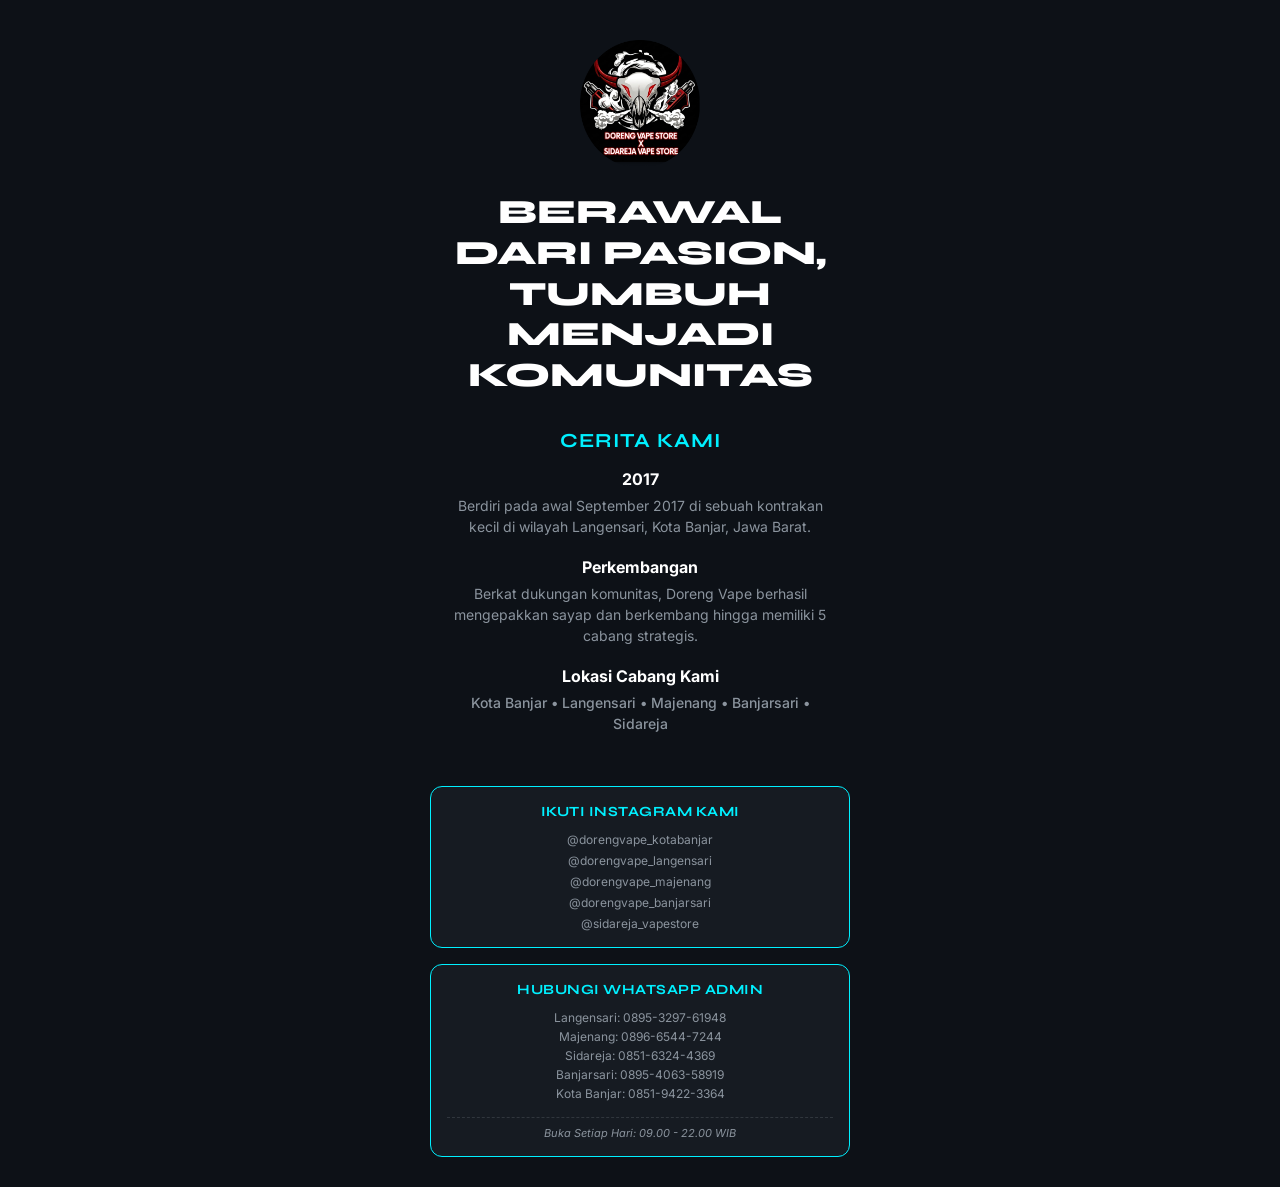
<file: index.html>
<!DOCTYPE html>
<html lang="id">
<head>
    <meta charset="UTF-8">
    <meta name="viewport" content="width=device-width, initial-scale=1.0">
    <title>Doreng Vape Store</title>
    <link rel="preconnect" href="https://fonts.googleapis.com">
    <link rel="preconnect" href="https://fonts.gstatic.com" crossorigin>
    <link href="https://fonts.googleapis.com/css2?family=Inter:wght@400;700&family=Syne:wght@700;800&display=swap" rel="stylesheet">
    <link rel="stylesheet" href="style.css">
</head>
<body>

    <div class="container">
        <header class="header-section">
            <img src="logo_vape.png" alt="Logo Doreng Vape Store" class="main-logo">
        </header>

        <section class="hero-section">
            <h1 class="slogan">BERAWAL DARI PASION, TUMBUH MENJADI KOMUNITAS</h1>
        </section>

        <section class="story-section">
            <h2 class="section-title">CERITA KAMI</h2>
            
            <div class="story-point">
                <h3>2017</h3>
                <p>Berdiri pada awal September 2017 di sebuah kontrakan kecil di wilayah Langensari, Kota Banjar, Jawa Barat.</p>
            </div>

            <div class="story-point">
                <h3>Perkembangan</h3>
                <p>Berkat dukungan komunitas, Doreng Vape berhasil mengepakkan sayap dan berkembang hingga memiliki 5 cabang strategis.</p>
            </div>

            <div class="story-point">
                <h3>Lokasi Cabang Kami</h3>
                <p class="cabang-list">Kota Banjar &bull; Langensari &bull; Majenang &bull; Banjarsari &bull; Sidareja</p>
            </div>
        </section>

        <section class="contact-section">
            
            <div class="card-link">
                <a href="https://instagram.com" target="_blank" class="btn-main">IKUTI INSTAGRAM KAMI</a>
                <div class="sub-list">
                    <a href="https://instagram.com/dorengvape_kotabanjar" target="_blank">@dorengvape_kotabanjar</a>
                    <a href="https://instagram.com/dorengvape_langensari" target="_blank">@dorengvape_langensari</a>
                    <a href="https://instagram.com/dorengvape_majenang" target="_blank">@dorengvape_majenang</a>
                    <a href="https://instagram.com/dorengvape_banjarsari" target="_blank">@dorengvape_banjarsari</a>
                    <a href="https://instagram.com/sidareja_vapestore" target="_blank">@sidareja_vapestore</a>
                </div>
            </div>

            <div class="card-link">
                <a href="https://wa.me/62895329761948" target="_blank" class="btn-main">HUBUNGI WHATSAPP ADMIN</a>
                <div class="sub-list grid-wa">
                    <a href="https://wa.me/62895329761948" target="_blank">Langensari: 0895-3297-61948</a>
                    <a href="https://wa.me/6289665447244" target="_blank">Majenang: 0896-6544-7244</a>
                    <a href="https://wa.me/6285163244369" target="_blank">Sidareja: 0851-6324-4369</a>
                    <a href="https://wa.me/62895406358919" target="_blank">Banjarsari: 0895-4063-58919</a>
                    <a href="https://wa.me/6285194223364" target="_blank">Kota Banjar: 0851-9422-3364</a>
                </div>
                <p class="jam-operasional">Buka Setiap Hari: 09.00 - 22.00 WIB</p>
            </div>

        </section>
    </div>

</body>
</html>
</file>
<file: style.css>
* {
    margin: 0;
    padding: 0;
    box-sizing: border-box;
}

body {
    background-color: #0D1117; /* Hitam Canvas Figma */
    color: #FFFFFF;
    font-family: 'Inter', sans-serif;
    display: flex;
    justify-content: center;
    align-items: flex-start;
    min-height: 100vh;
    padding: 20px;
}

/* CONTAINER MENIRU UKURAN LAYAR HP */
.container {
    width: 100%;
    max-width: 440px; /* Ukuran lebar iPhone 16 Pro Max */
    display: flex;
    flex-direction: column;
    align-items: center;
    text-align: center;
    padding: 10px;
}

/* LOGO SECTION */
.header-section {
    margin-bottom: 24px;
    margin-top: 10px;
}

.main-logo {
    width: 120px; /* Sesuai ukuran 120px di Figma */
    height: auto;
    display: block;
}

/* SLOGAN UTAMA */
.hero-section {
    margin-bottom: 32px;
}

.slogan {
    font-family: 'Syne', sans-serif;
    font-size: 34px; /* Menyesuaikan agar proporsional di web */
    font-weight: 800;
    line-height: 1.2;
    color: #FFFFFF;
}

/* SEJARAH SECTION */
.story-section {
    margin-bottom: 32px;
    width: 100%;
}

.section-title {
    font-family: 'Syne', sans-serif;
    font-size: 20px;
    color: #00F0FF; /* Cyan Neon */
    margin-bottom: 16px;
    letter-spacing: 1px;
}

.story-point {
    margin-bottom: 20px;
    padding: 0 15px;
}

.story-point h3 {
    font-size: 16px;
    font-weight: 700;
    color: #FFFFFF;
    margin-bottom: 6px;
}

.story-point p {
    font-size: 14px;
    color: #8B949E; /* Abu-abu Figma */
    line-height: 1.5;
}

.cabang-list {
    font-weight: 500;
}

/* KOTAK / CARD SOSIAL MEDIA */
.contact-section {
    width: 100%;
    display: flex;
    flex-direction: column;
    gap: 16px;
}

.card-link {
    background-color: #161B22; /* Warna dasar kotak */
    border: 1px solid #00F0FF; /* Border Neon Cyan pilihan kedua */
    border-radius: 12px; /* Tumpul 12px di Figma */
    padding: 16px;
    display: flex;
    flex-direction: column;
    align-items: center;
    gap: 12px;
}

/* TOMBOL UTAMA DALAM KOTAK */
.btn-main {
    font-family: 'Syne', sans-serif;
    font-size: 14px;
    font-weight: 700;
    color: #00F0FF;
    text-decoration: none;
    letter-spacing: 0.5px;
    transition: 0.3s;
}

.btn-main:hover {
    opacity: 0.8;
}

/* DAFTAR LINK DI BAWAH TOMBOL */
.sub-list {
    display: flex;
    flex-direction: column;
    gap: 6px;
    width: 100%;
}

.sub-list a {
    font-size: 12px;
    color: #8B949E;
    text-decoration: none;
    transition: 0.2s;
}

.sub-list a:hover {
    color: #FFFFFF;
}

/* KHUSUS DISPLAY GRID WHATSAPP AGAR KELIATAN SEPERTI DI FIGMA */
.grid-wa {
    display: grid;
    grid-template-columns: 1fr;
    gap: 4px;
}

@media (min-width: 360px) {
    .grid-wa {
        grid-template-columns: 1fr; /* Tetap satu kolom agar rapi di HP */
    }
}

.jam-operasional {
    font-size: 11px;
    color: #8B949E;
    font-style: italic;
    margin-top: 4px;
    border-top: 1px dashed #30363D;
    padding-top: 8px;
    width: 100%;
}
</file>
